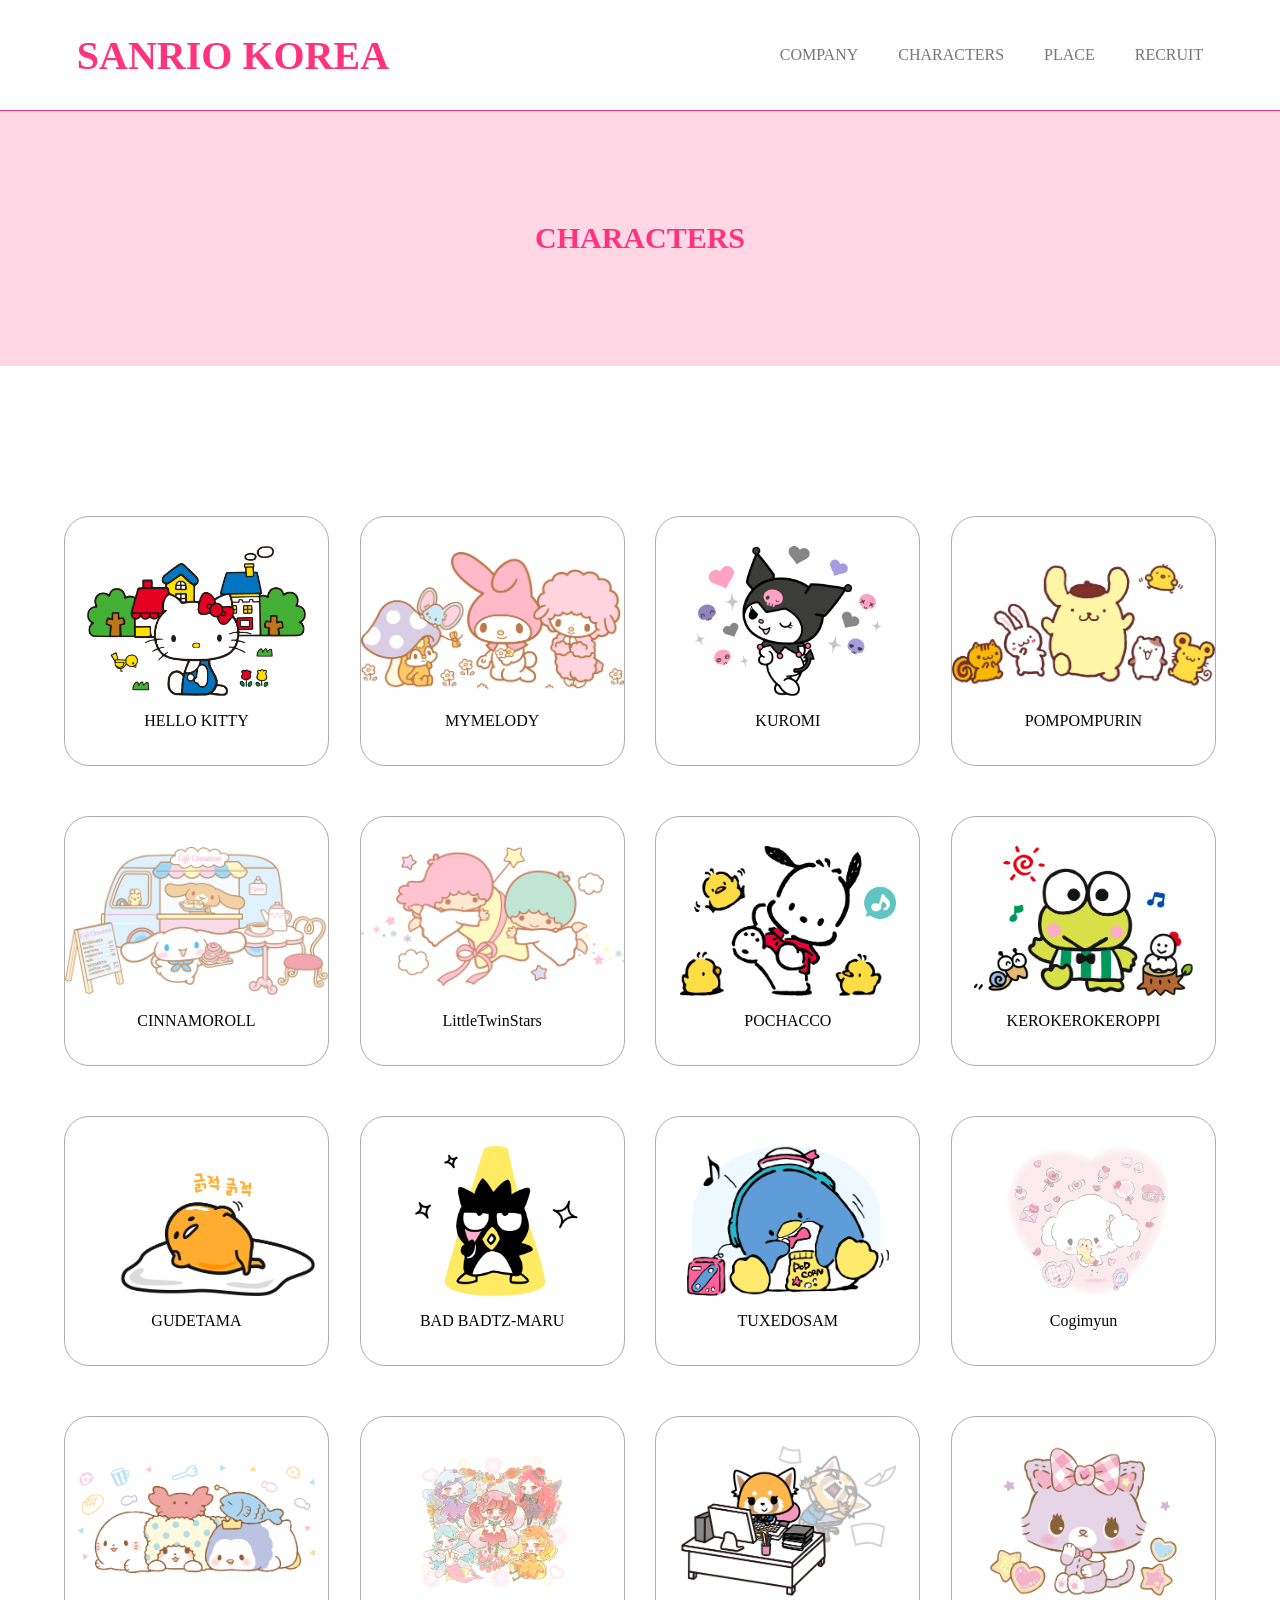
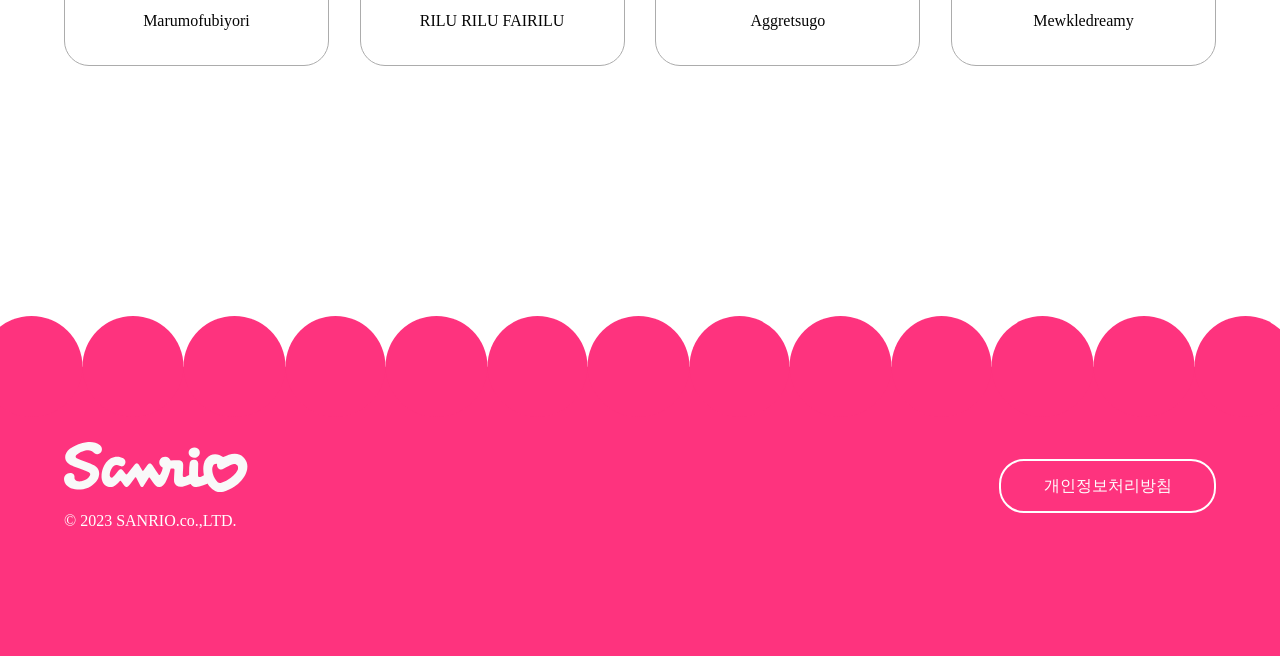
<file: characters.html>
<!DOCTYPE html>
<html lang="ko">
<head>
    <meta charset="UTF-8">
    <meta name="viewport" content="width=device-width, initial-scale=1.0">
    <title>SANRIO CHARACTERS</title>
    <link rel="stylesheet" href="./css/reset.css">
    <link rel="stylesheet" href="./css/characters.css">
    <script src="./js/sub.js"></script>
</head>
<body>
    <div id="wrap">
        <header id="head">
            <header>
                <div class="mn">
                    <h1 class="ttl">SANRIO KOREA</h1>
                    <nav>
                        <ul>
                            <li>COMPANY</li>
                            <li>CHARACTERS</li>
                            <li>PLACE</li>
                            <li>RECRUIT</li>
                        </ul>
                    </nav>
                </div>
            </header>
        </header>
        <section id="area">
            <div class="bgimg">
                <h3>CHARACTERS</h3>
            </div>
        </section>
        <section id="conts">
            <ul>
                <li>
                    <figure>
                        <img src="./img/kitty_character.png" alt="">
                        <figcaption>HELLO KITTY</figcaption>
                    </figure>
                </li>
                <li>
                    <figure>
                        <img src="./img/n_mymelody_character.png" alt="">
                        <figcaption>MYMELODY</figcaption>
                    </figure>
                </li>
                <li>
                    <figure>
                        <img src="./img/kuromi_character.png" alt="">
                        <figcaption>KUROMI</figcaption>
                    </figure>
                </li>
                <li>
                    <figure>
                        <img src="./img/n_pompompurin_character.png" alt="">
                        <figcaption>POMPOMPURIN</figcaption>
                    </figure>
                </li>
                <li>
                    <figure>
                        <img src="./img/m_cinnamo_character.png" alt="">
                        <figcaption>CINNAMOROLL</figcaption>
                    </figure>
                </li>
                <li>
                    <figure>
                        <img src="./img/n_twinstars_character.png" alt="">
                        <figcaption>LittleTwinStars</figcaption>
                    </figure>
                </li>
                <li>
                    <figure>
                        <img src="./img/pochacco_character.png" alt="">
                        <figcaption>POCHACCO</figcaption>
                    </figure>
                </li>
                <li>
                    <figure>
                        <img src="./img/n_kero_character.png" alt="">
                        <figcaption>KEROKEROKEROPPI</figcaption>
                    </figure>
                </li>
                <li>
                    <figure>
                        <img src="./img/n_gudetama_character.png" alt="">
                        <figcaption>GUDETAMA</figcaption>
                    </figure>
                </li>
                <li>
                    <figure>
                        <img src="./img/n_bad_character.png" alt="">
                        <figcaption>BAD BADTZ-MARU</figcaption>
                    </figure>
                </li>
                <li>
                    <figure>
                        <img src="./img/n_tuxedo_character.png" alt="">
                        <figcaption>TUXEDOSAM</figcaption>
                    </figure>
                </li>
                <li>
                    <figure>
                        <img src="./img/cogimyun_character.png" alt="">
                        <figcaption>Cogimyun</figcaption>
                    </figure>
                </li>
                <li>
                    <figure>
                        <img src="./img/marumofubiyori_character.png" alt="">
                        <figcaption>Marumofubiyori</figcaption>
                    </figure>
                </li>
                <li>
                    <figure>
                        <img src="./img/n_fairilu_character.png" alt="">
                        <figcaption>RILU RILU FAIRILU</figcaption>
                    </figure>
                </li>
                <li>
                    <figure>
                        <img src="./img/n_retsuko_character.png" alt="">
                        <figcaption>Aggretsugo</figcaption>
                    </figure>
                </li>
                <li>
                    <figure>
                        <img src="./img/mewkledreamy_character.png" alt="">
                        <figcaption>Mewkledreamy</figcaption>
                    </figure>
                </li>
            </ul>
        </section>
        <footer id="foot">
            <ul>
                <li>
                    <a href="index.html">
                        <img src="./img/logo.svg" alt="SANRIO Logo">
                    </a>
                    <span>&copy 2023 SANRIO.co.,LTD.</span>
                </li>
                <li>
                    <span>개인정보처리방침</span>
                </li>
            </ul>
        </footer>
    </div>
</body>
</html>
</file>
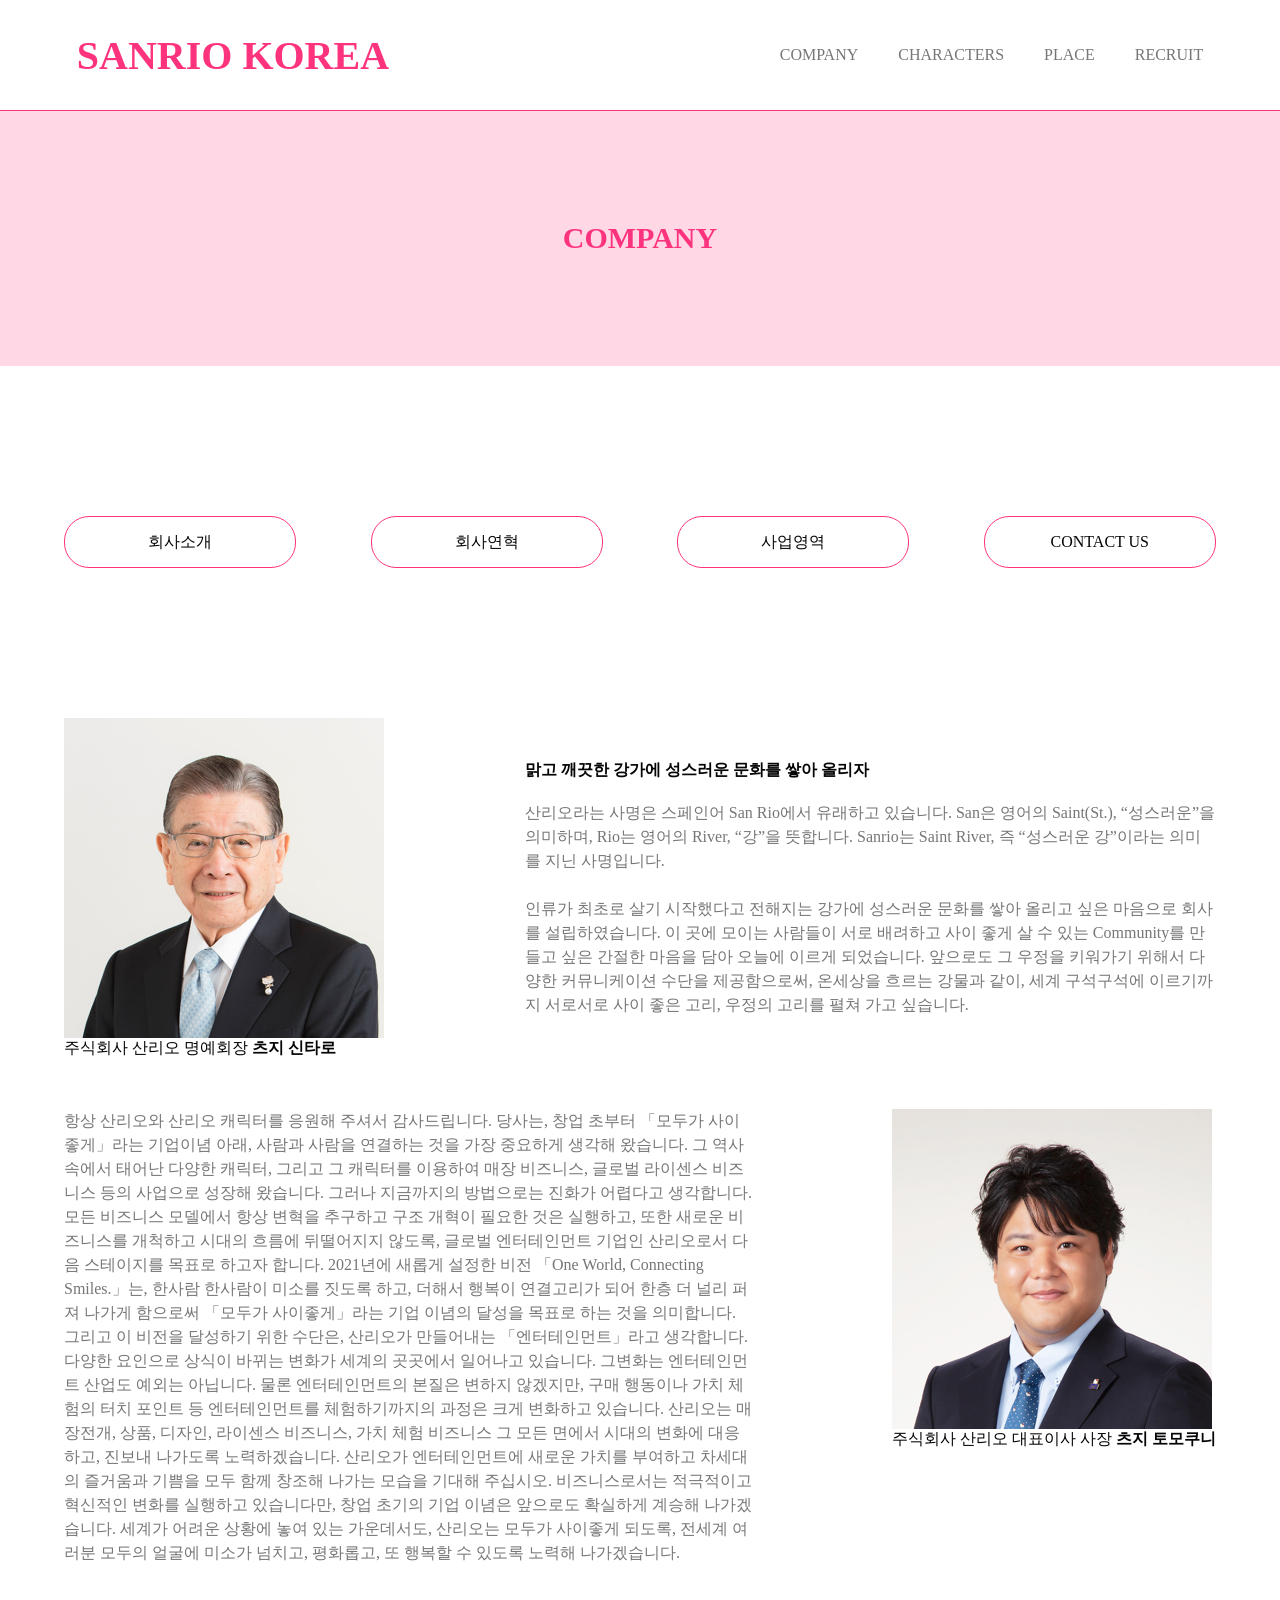
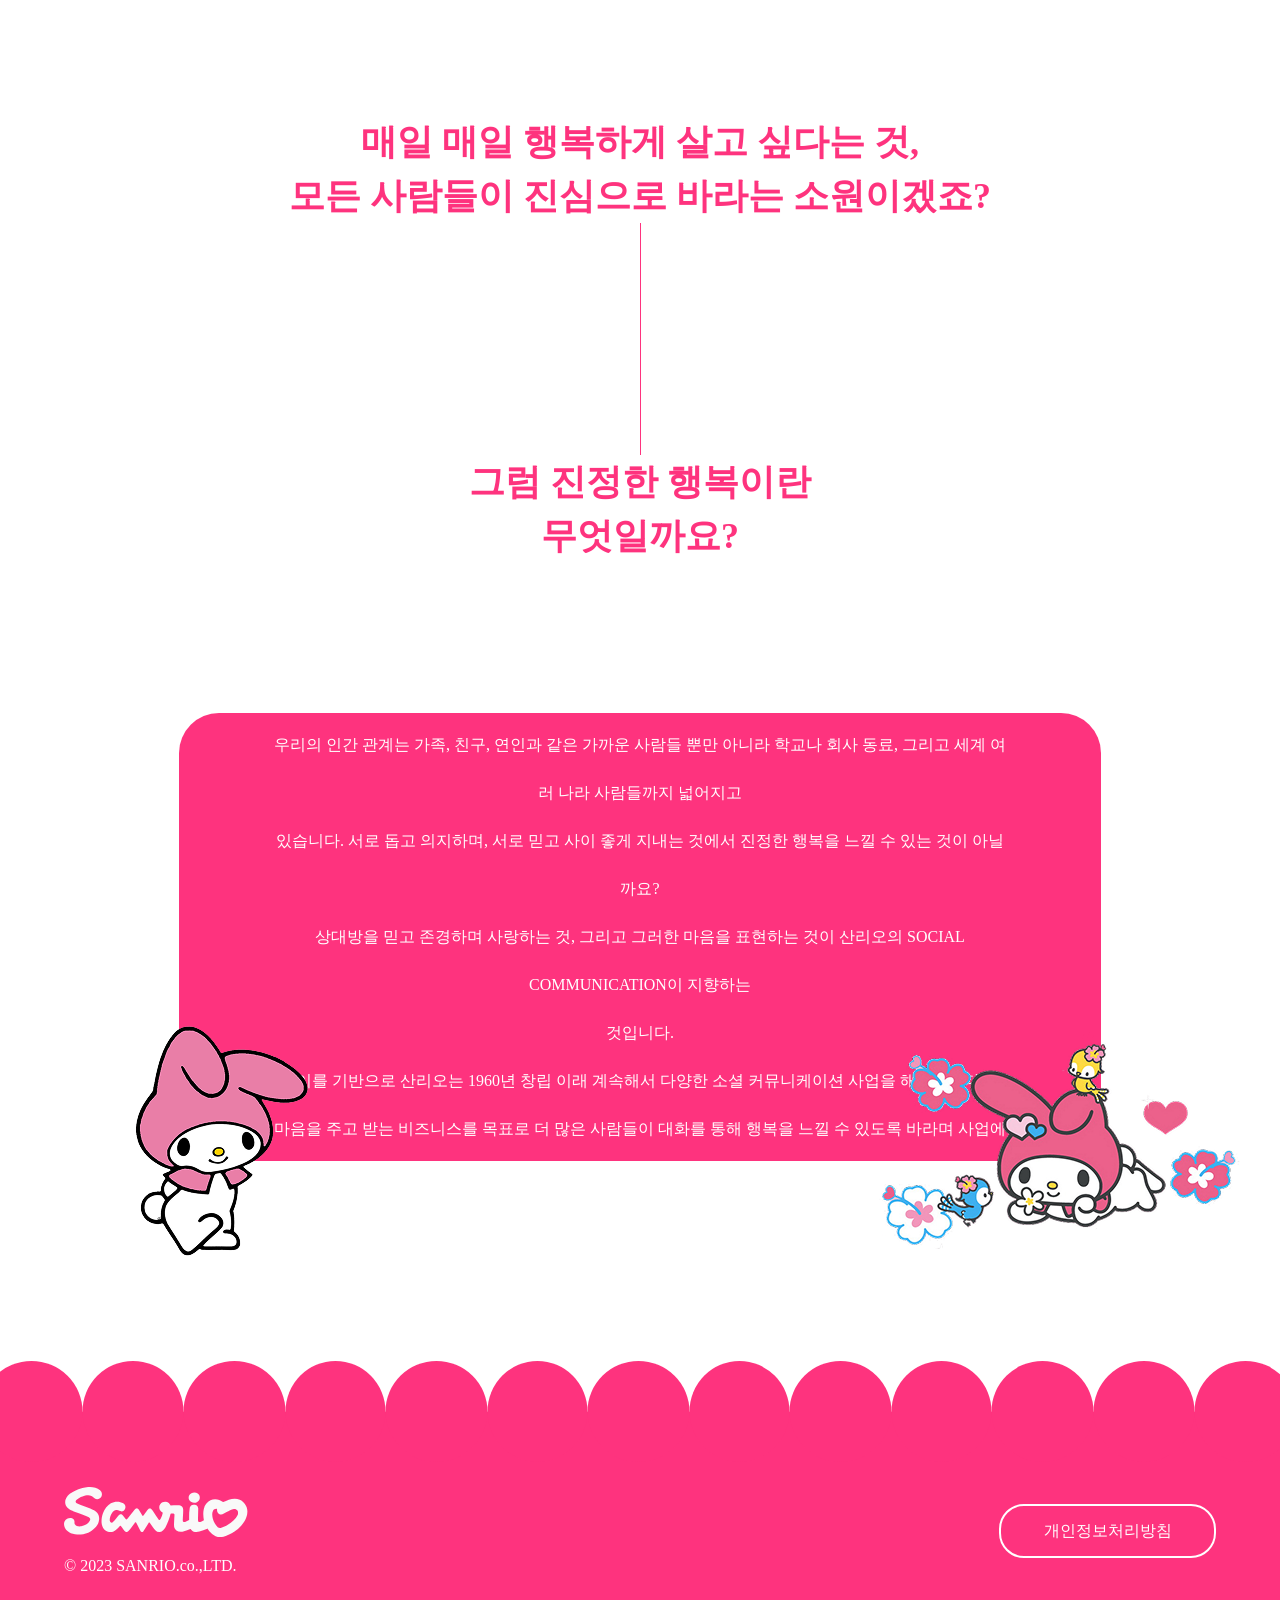
<file: company.html>
<!DOCTYPE html>
<html lang="ko">
<head>
    <meta charset="UTF-8">
    <meta name="viewport" content="width=device-width, initial-scale=1.0">
    <title>SANRIO COMPANY</title>
    <link rel="stylesheet" href="./css/reset.css">
    <link rel="stylesheet" href="./css/company.css">
    <script src="./js/sub.js"></script>
</head>
<body>
    <div id="wrap">
        <header id="head">
            <header>
                <div class="mn">
                    <h1 class="ttl">SANRIO KOREA</h1>
                    <nav>
                        <ul>
                            <li>COMPANY</li>
                            <li>CHARACTERS</li>
                            <li>PLACE</li>
                            <li>RECRUIT</li>
                        </ul>
                    </nav>
                </div>
            </header>
        </header>
        <section id="area">
            <div class="bgimg">
                <h3>COMPANY</h3>
            </div>
        </section>
        <section id="conts">
            <ul id="menu">
                <li>회사소개</li>
                <li>회사연혁</li>
                <li>사업영역</li>
                <li>CONTACT US</li>
            </ul>
            <article id="first">
                <section class="no1">
                    <div class="profile">
                        <div class="profileimg"></div>
                        <p>주식회사 산리오 명예회장 <strong>츠지 신타로</strong></p>
                    </div>
                    <div class="txt">
                        <h4>맑고 깨끗한 강가에 성스러운 문화를 쌓아 올리자</h4>
                        <span>
                            산리오라는 사명은 스페인어 San Rio에서 유래하고 있습니다. San은 영어의 Saint(St.), “성스러운”을 의미하며, 
                            Rio는 영어의 River, “강”을 뜻합니다. Sanrio는 Saint River, 즉 “성스러운 강”이라는 의미를 지닌 사명입니다.
                            <br><br>
                            인류가 최초로 살기 시작했다고 전해지는 강가에 성스러운 문화를 쌓아 올리고 싶은 마음으로 회사를 설립하였습니다. 
                            이 곳에 모이는 사람들이 서로 배려하고 사이 좋게 살 수 있는 Community를 만들고 싶은 간절한 마음을 담아 오늘에 이르게 되었습니다.
                            앞으로도 그 우정을 키워가기 위해서 다양한 커뮤니케이션 수단을 제공함으로써,
                            온세상을 흐르는 강물과 같이, 세계 구석구석에 이르기까지 서로서로 사이 좋은 고리, 우정의 고리를 펼쳐 가고 싶습니다.
                        </span>
                    </div>
                </section>
                <section class="no2">
                    <div class="txt">
                        <span>
                            항상 산리오와 산리오 캐릭터를 응원해 주셔서 감사드립니다.
                            당사는, 창업 초부터 「모두가 사이좋게」라는 기업이념 아래, 사람과 사람을 연결하는 것을 가장 중요하게 생각해 왔습니다. 
                            그 역사 속에서 태어난 다양한 캐릭터, 그리고 그 캐릭터를 이용하여 매장 비즈니스, 글로벌 라이센스 비즈니스 등의 사업으로 성장해 왔습니다.
                            그러나 지금까지의 방법으로는 진화가 어렵다고 생각합니다. 모든 비즈니스 모델에서 항상 변혁을 추구하고 구조 개혁이 필요한 것은 실행하고, 
                            또한 새로운 비즈니스를 개척하고 시대의 흐름에 뒤떨어지지 않도록, 글로벌 엔터테인먼트 기업인 산리오로서 
                            다음 스테이지를 목표로 하고자 합니다. 2021년에 새롭게 설정한 비전 「One World, Connecting Smiles.」는, 
                            한사람 한사람이 미소를 짓도록 하고, 더해서 행복이 연결고리가 되어 한층 더 널리 퍼져 나가게 함으로써 「모두가 사이좋게」라는 
                            기업 이념의 달성을 목표로 하는 것을 의미합니다. 그리고 이 비전을 달성하기 위한 수단은, 산리오가 만들어내는 
                            「엔터테인먼트」라고 생각합니다. 다양한 요인으로 상식이 바뀌는 변화가 세계의 곳곳에서 일어나고 있습니다. 
                            그변화는 엔터테인먼트 산업도 예외는 아닙니다. 물론 엔터테인먼트의 본질은 변하지 않겠지만, 구매 행동이나 가치 체험의 터치 포인트 등 
                            엔터테인먼트를 체험하기까지의 과정은 크게 변화하고 있습니다. 산리오는 매장전개, 상품, 디자인, 라이센스 비즈니스, 가치 체험 비즈니스 
                            그 모든 면에서 시대의 변화에 대응하고, 진보내 나가도록 노력하겠습니다. 산리오가 엔터테인먼트에 새로운 가치를 부여하고 차세대의
                            즐거움과 기쁨을 모두 함께 창조해 나가는 모습을 기대해 주십시오. 비즈니스로서는 적극적이고 혁신적인 변화를 실행하고 있습니다만, 
                            창업 초기의 기업 이념은 앞으로도 확실하게 계승해 나가겠습니다. 세계가 어려운 상황에 놓여 있는 가운데서도, 산리오는 모두가
                            사이좋게 되도록,  전세계 여러분 모두의 얼굴에 미소가 넘치고, 평화롭고, 또 행복할 수 있도록 노력해 나가겠습니다.
                        </span>
                    </div>
                    <div class="profile">
                        <div class="profileimg"></div>
                        <p>주식회사 산리오 대표이사 사장 <strong>츠지 토모쿠니</strong></p>
                    </div>
                </section>
            </article>
            <article id="second">
                <h4>
                    매일 매일 행복하게 살고 싶다는 것,<br> 
                    모든 사람들이 진심으로 바라는 소원이겠죠?
                </h4>
                <div class="line"></div>
                <h4>
                    그럼 진정한 행복이란<br>
                    무엇일까요?
                </h4>
            </article>
            <article id="third">
                <div class="thirdbd">
                    <p>
                        어떤 사람도 혼자서는 살아갈 수 없습니다.<br>
                        우리의 인간 관계는 가족, 친구, 연인과 같은 가까운 사람들 뿐만 아니라 학교나 회사 동료, 그리고 세계 여러 나라 사람들까지 넓어지고 <br>있습니다.
                        서로 돕고 의지하며, 서로 믿고 사이 좋게 지내는 것에서 진정한 행복을 느낄 수 있는 것이 아닐까요?<br>
                        상대방을 믿고 존경하며 사랑하는 것, 그리고 그러한 마음을 표현하는 것이 산리오의 SOCIAL COMMUNICATION이 지향하는<br>
                        것입니다.<br>
                        이를 기반으로 산리오는 1960년 창립 이래 계속해서 다양한 소셜 커뮤니케이션 사업을 해왔습니다.<br>
                        마음을 주고 받는 비즈니스를 목표로 더 많은 사람들이 대화를 통해 행복을 느낄 수 있도록 바라며 사업에 임하고 있습니다.
                    </p>
                    <ul class="imgarea">
                        <li>
                            <img src="./img/melody1.png" alt="">
                        </li>
                        <li>
                            <img src="./img/melody2.png" alt="">
                        </li>
                    </ul>
                </div>
            </article>
        </section>
        <footer id="foot">
            <ul>
                <li>
                    <a href="index.html">
                        <img src="./img/logo.svg" alt="SANRIO Logo">
                    </a>
                    <span>&copy 2023 SANRIO.co.,LTD.</span>
                </li>
                <li>
                    <span>개인정보처리방침</span>
                </li>
            </ul>
        </footer>
    </div>
</body>
</html>
</file>
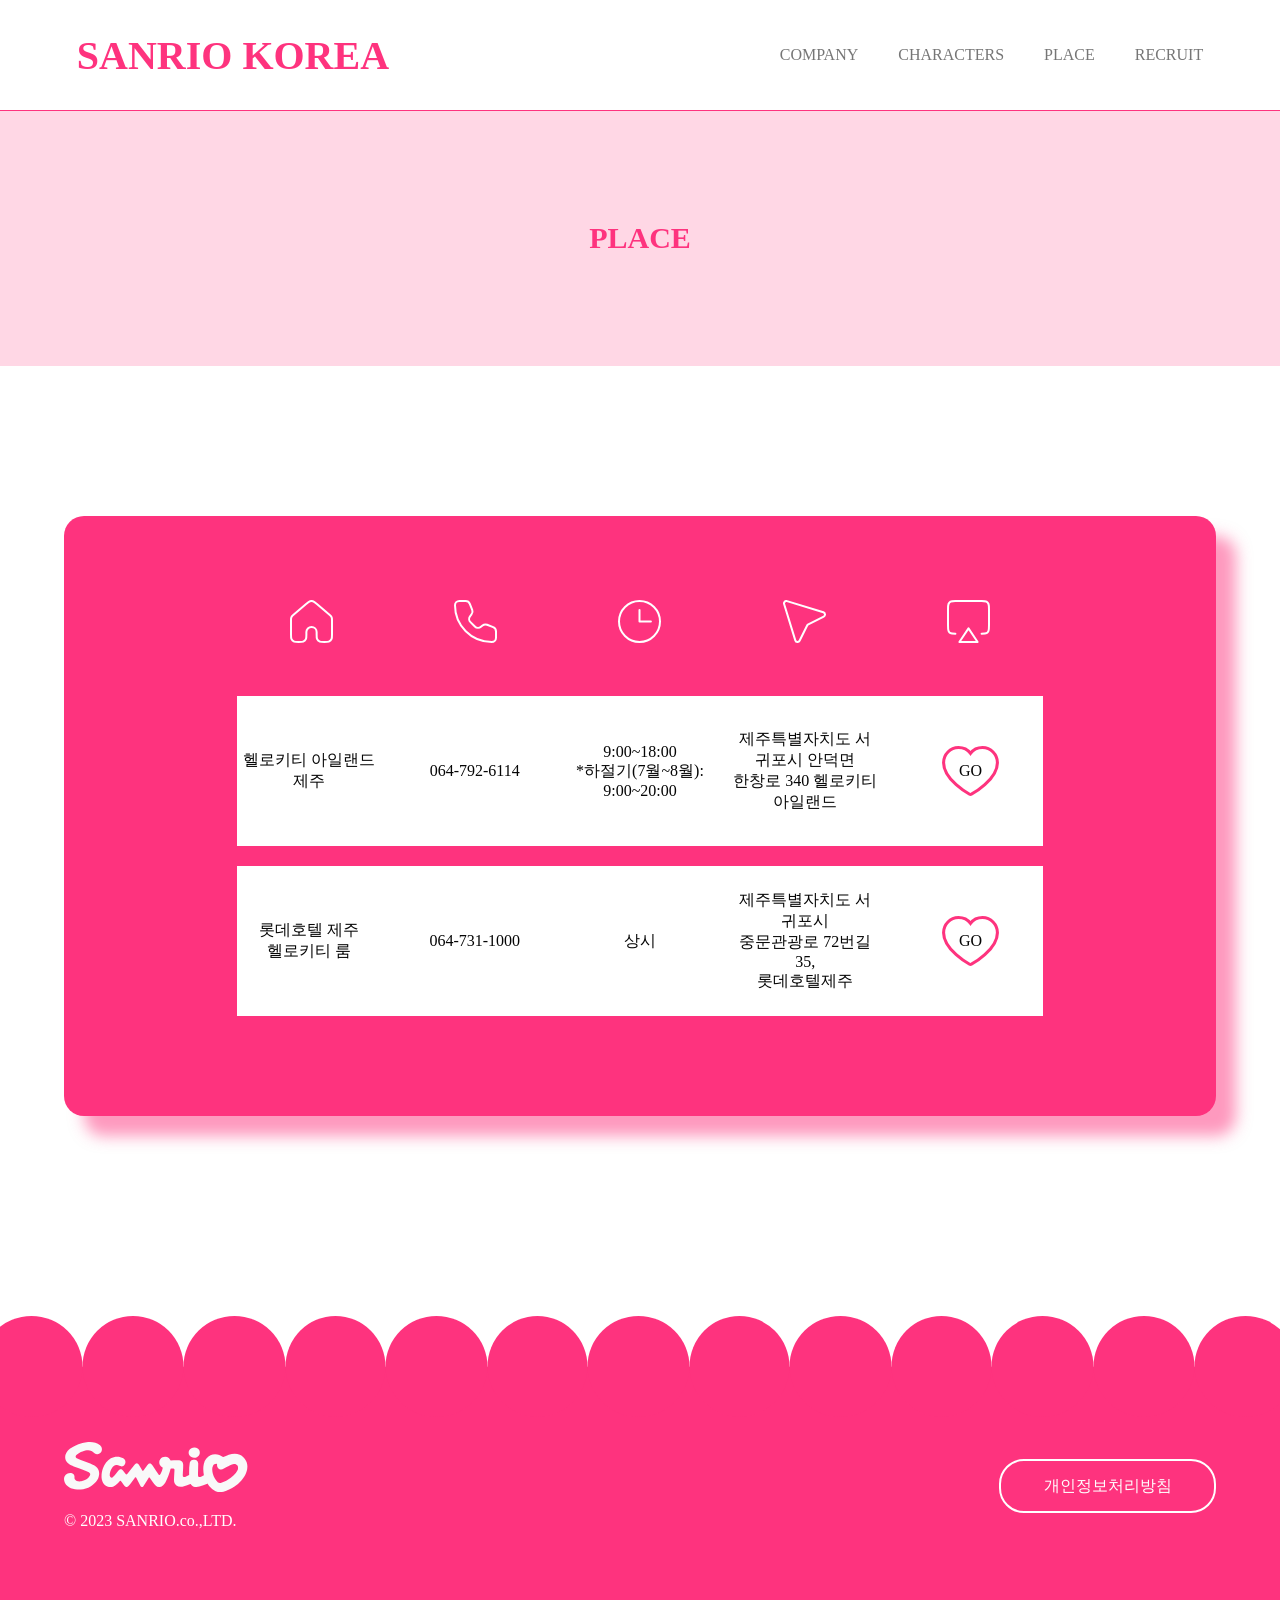
<file: place.html>
<!DOCTYPE html>
<html lang="ko">
<head>
    <meta charset="UTF-8">
    <meta name="viewport" content="width=device-width, initial-scale=1.0">
    <title>SANRIO PLACE</title>
    <link rel="stylesheet" href="./css/reset.css">
    <link rel="stylesheet" href="./css/place.css">
    <script src="./js/sub.js"></script>
</head>
<body>
    <div id="wrap">
        <header id="head">
            <header>
                <div class="mn">
                    <h1 class="ttl">SANRIO KOREA</h1>
                    <nav>
                        <ul>
                            <li>COMPANY</li>
                            <li>CHARACTERS</li>
                            <li>PLACE</li>
                            <li>RECRUIT</li>
                        </ul>
                    </nav>
                </div>
            </header>
        </header>
        <section id="area">
            <div class="bgimg">
                <h3>PLACE</h3>
            </div>
        </section>
        <section id="conts">
            <div id="bg">
                <div id="size">
                    <div class="logo">
                        <ul>
                            <li class="name"></li>
                            <li class="number"></li>
                            <li class="time"></li>
                            <li class="location"></li>
                            <li class="go"></li>
                        </ul>
                    </div>
                    <ul class="list">
                        <li>
                            <ul class="active">
                                <li>헬로키티 아일랜드<br>제주</li>
                                <li>064-792-6114</li>
                                <li>9:00~18:00<br>*하절기(7월~8월):<br>9:00~20:00</li>
                                <li>제주특별자치도 서귀포시 안덕면<br>한창로 340 헬로키티 아일랜드</li>
                                <li class="goicon">GO</li>
                            </ul>
                        </li>
                        <li>
                            <ul class="active">
                                <li>롯데호텔 제주<br>헬로키티 룸</li>
                                <li>064-731-1000</li>
                                <li>상시</li>
                                <li>제주특별자치도 서귀포시<br>중문관광로 72번길 35,<br>롯데호텔제주</li>
                                <li class="goicon">GO</li>
                            </ul>
                        </li>
                    </ul>
                </div>
            </div>
        </section>
        <footer id="foot">
            <ul>
                <li>
                    <a href="index.html">
                        <img src="./img/logo.svg" alt="SANRIO Logo">
                    </a>
                    <span>&copy 2023 SANRIO.co.,LTD.</span>
                </li>
                <li>
                    <span>개인정보처리방침</span>
                </li>
            </ul>
        </footer>
    </div>
</body>
</html>
</file>
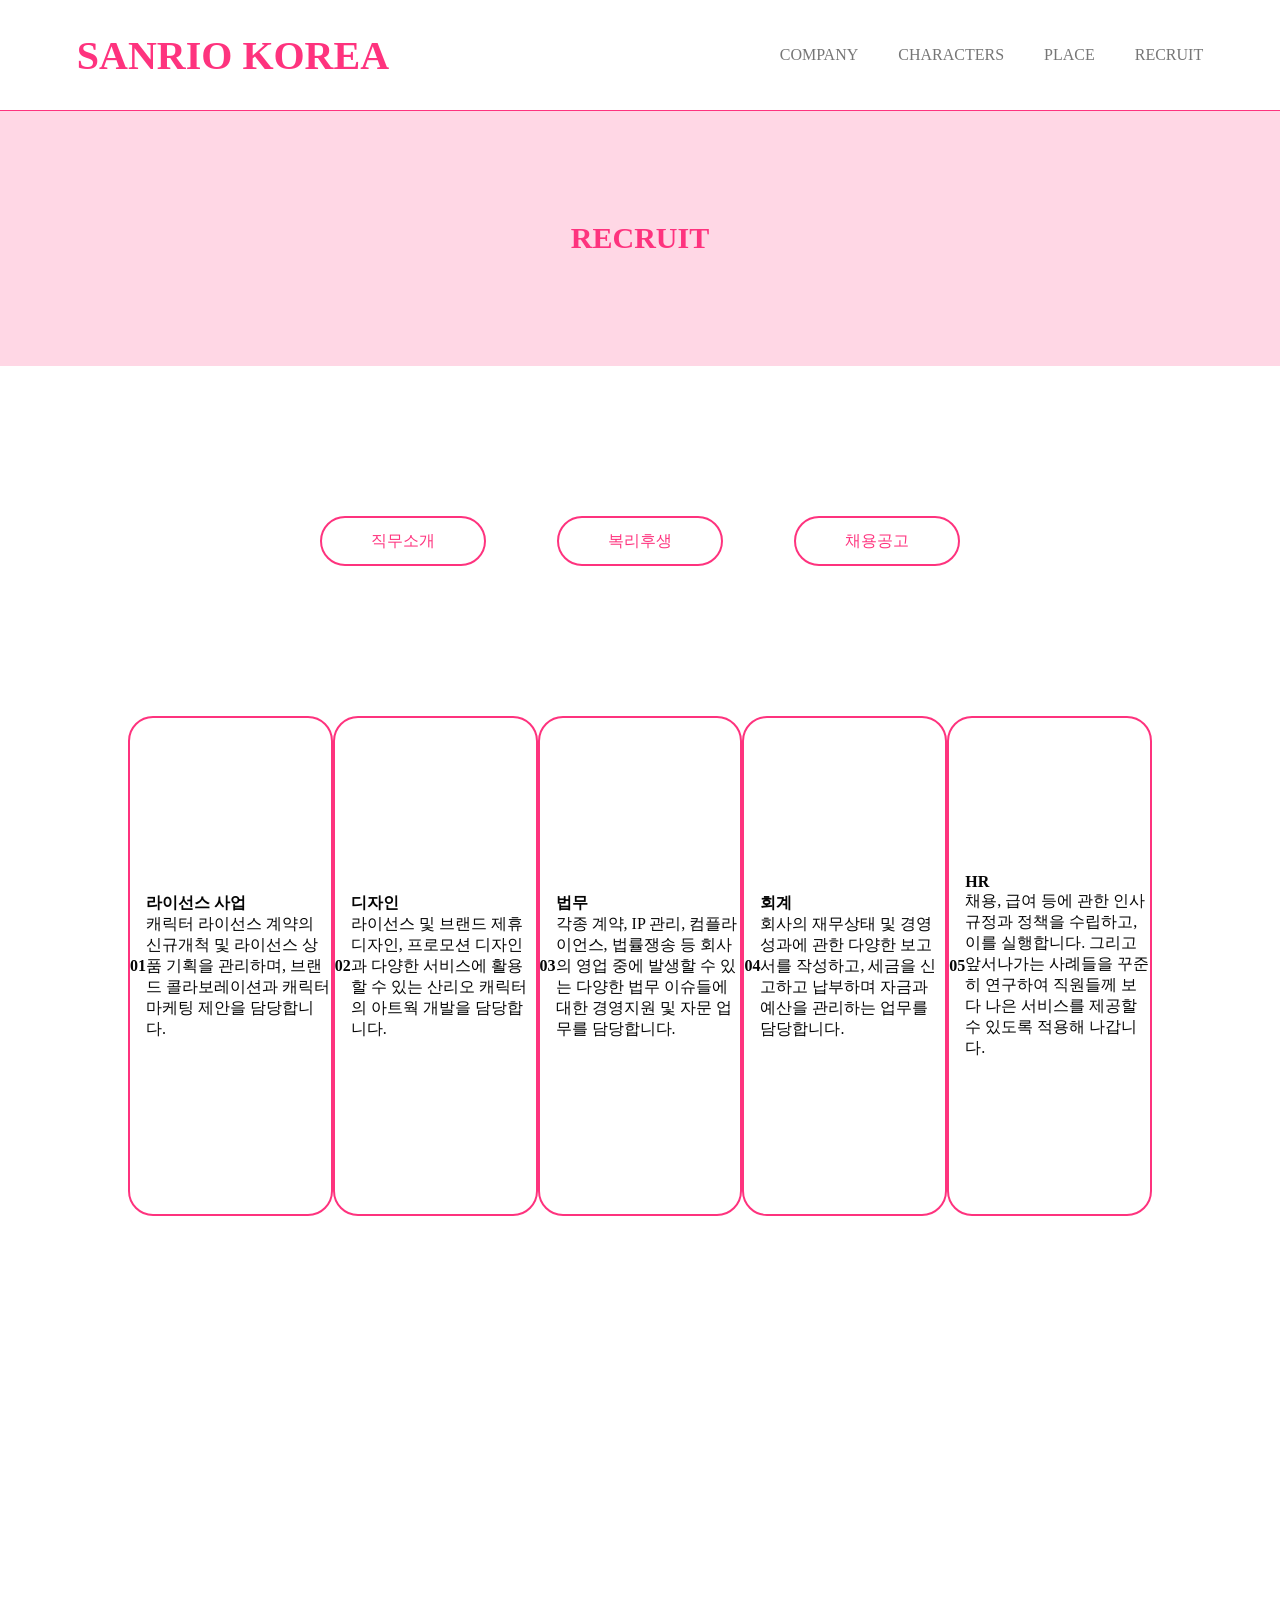
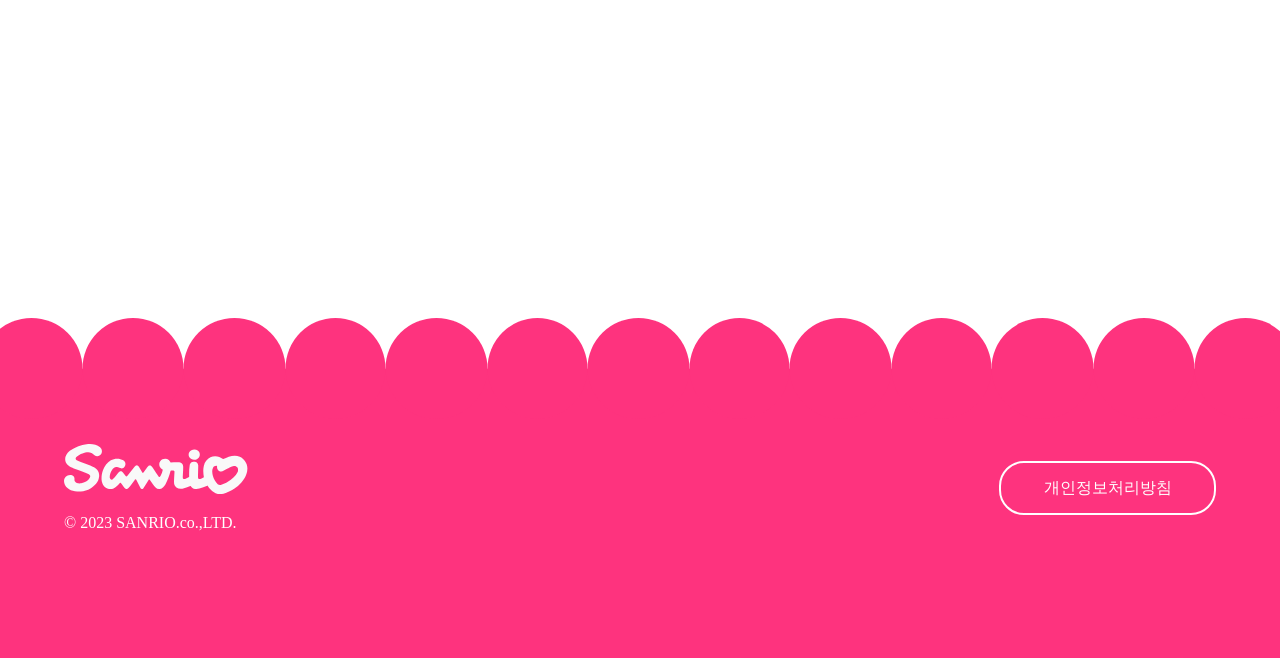
<file: recruit.html>
<!DOCTYPE html>
<html lang="ko">
<head>
    <meta charset="UTF-8">
    <meta name="viewport" content="width=device-width, initial-scale=1.0">
    <title>SANRIO RECRUIT</title>
    <link rel="stylesheet" href="./css/reset.css">
    <link rel="stylesheet" href="./css/recruit.css">
    <script src="./js/sub.js"></script>
</head>
<body>
    <div id="wrap">
        <header id="head">
            <header>
                <div class="mn">
                    <h1 class="ttl">SANRIO KOREA</h1>
                    <nav>
                        <ul>
                            <li>COMPANY</li>
                            <li>CHARACTERS</li>
                            <li>PLACE</li>
                            <li>RECRUIT</li>
                        </ul>
                    </nav>
                </div>
            </header>
        </header>
        <section id="area">
            <div class="bgimg">
                <h3>RECRUIT</h3>
            </div>
        </section>
        <section id="conts">
            <ul id="menu">
                <li>직무소개</li>
                <li>복리후생</li>
                <li>채용공고</li>
            </ul>
            <ul id="category">
                <li>
                    <h4>01</h4>
                    <div>
                        <div class="imgarea"></div>
                        <div class="txt">
                            <h4>
                                라이선스 사업
                            </h4>
                            <span>
                                캐릭터 라이선스 계약의 신규개척 및 라이선스 
                                상품 기획을 관리하며, 브랜드 콜라보레이션과 
                                캐릭터 마케팅 제안을 담당합니다.
                            </span>
                        </div>
                    </div>
                </li>
                <li>
                    <h4>02</h4>
                    <div>
                        <div class="imgarea"></div>
                        <div class="txt">
                            <h4>
                                디자인
                            </h4>
                            <span>
                                라이선스 및 브랜드 제휴 디자인, 프로모션 
                                디자인과 다양한 서비스에 활용할 수 있는 
                                산리오 캐릭터의 아트웍 개발을 담당합니다.
                            </span>
                        </div>
                    </div>
                </li>
                <li>
                    <h4>03</h4>
                    <div>
                        <div class="imgarea"></div>
                        <div class="txt">
                            <h4>
                                법무
                            </h4>
                            <span>
                                각종 계약, IP 관리, 컴플라이언스, 
                                법률쟁송 등 회사의 영업 중에 발생할 수 있는 
                                다양한 법무 이슈들에 대한 경영지원 및 
                                자문 업무를 담당합니다.
                            </span>
                        </div>
                    </div>
                </li>
                <li>
                    <h4>04</h4>
                    <div>
                        <div class="imgarea"></div>
                        <div class="txt">
                            <h4>
                                회계
                            </h4>
                            <span>
                                회사의 재무상태 및 경영성과에 관한 다양한 
                                보고서를 작성하고, 세금을 신고하고 납부하며 
                                자금과 예산을 관리하는 업무를 담당합니다.
                            </span>
                        </div>
                    </div>
                </li>
                <li>
                    <h4>05</h4>
                    <div>
                        <div class="imgarea"></div>
                        <div class="txt">
                            <h4>
                                HR
                            </h4>
                            <span>
                                채용, 급여 등에 관한 인사규정과 정책을 
                                수립하고, 이를 실행합니다. 그리고 앞서나가는 
                                사례들을 꾸준히 연구하여 직원들께 보다 나은 
                                서비스를 제공할 수 있도록 적용해 나갑니다.
                            </span>
                        </div>
                    </div>
                </li>
            </ul>
        </section>
        <footer id="foot">
            <ul>
                <li>
                    <a href="index.html">
                        <img src="./img/logo.svg" alt="SANRIO Logo">
                    </a>
                    <span>&copy 2023 SANRIO.co.,LTD.</span>
                </li>
                <li>
                    <span>개인정보처리방침</span>
                </li>
            </ul>
        </footer>
    </div>
</body>
</html>
</file>
<file: css/characters.css>
#wrap{
    width: 100%;
}

#head{
    margin: 0 auto;
    width: 100%;
    height: 110px;
    color: #050505;
    text-align: center;
    position: relative;
}
#head header{
    position: absolute;
    top: 0;
    margin: 0 auto;
    width: 100%;
    height: 110px;
    background-color: #ffffffd9;
    border-bottom: 1px solid #FE337E;
    z-index: 9999;
}
#head header .mn{
    display: flex;
    width: 88%;
    height: 110px;
    margin: 0 auto;
    justify-content: space-between;
    align-items: center;
}
#head header .ttl{
    font-family: Holtwood One SC, serif;
    font-size: 40px;
    font-weight: 900;
    color: #FE337E;
}
#head header nav ul{
    display: flex;
    gap: 40px;
}
#head header nav ul li{
    font-size: 16px;
    color: #767676;
}
#head header nav ul li:hover{
    color: #FE337E;
    cursor: pointer;
}

#area{
    margin: 0 auto;
    width: 100%;
    height: 20vw;
    background-color: #ffd7e5;
    display: flex;
    justify-content: center;
    align-items: center;
}

#area .bgimg h3{
    font-family: Holtwood One SC, serif;
    font-size: 30px;
    font-weight: 900;
    color: #FE337E;
}

#conts{
    margin: 0 auto;
    width: 100%;
    height: 100%;
    display: flex;
    justify-content: center;
    align-items: center;
}
#conts ul{
    padding-top: 150px;
    display: flex;
    flex-wrap: wrap;
    justify-content: space-between;
    width: 90%;
}
#conts ul li{
    width: 23%;
    margin-bottom: 50px;
    height: 250px;
    background-color: #ffffffd9;
    border-radius: 25px;
    border: 1px solid #acacac;
    box-sizing: border-box;
    display: flex;
    justify-content: center;
    align-items: center;
}
#conts ul li figure{
    display: flex;
    flex-direction: column;
    gap: 10px;
}
#conts ul li figure img{
    width: 100%;
    height: 150px;
    object-fit: contain;
}
#conts ul li figure figcaption{
    display: flex;
    justify-content: center;
    align-items: center;
    width: 100%;
    height: 30px;
    font-size: 16px;
    color: #050505;
    text-align: center;
}


#foot{
    margin: 0 auto;
    margin-top: 200px;
    width: 100%;
    height: 340px;
    background: url(../img/footer.svg) no-repeat center;
    color: #ffffff;
}
#foot ul{
    width: 90%;
    height: 100%;
    margin: 0 auto;
    display: flex;
    justify-content: space-between;
    align-items: center;
    gap: 20px;
}
#foot ul li{
    display: flex;
    flex-direction: column;
    gap: 20px;
}
#foot ul li:last-child{
    width: 213px;
    height: 50px;
    border: 2px solid #ffffff;
    border-radius: 25px;
    text-align: center;
    line-height: 50px;
}
#foot ul li:last-child:hover{
    background-color: #ffffff;
    color: #FE337E;
    cursor: pointer;
}
</file>
<file: css/company.css>
#wrap{
    width: 100%;
}
#head{
    position: relative;
    width: 100%;
    height: 110px;
}
#head header{
    position: absolute;
    top: 0;
    margin: 0 auto;
    width: 100%;
    height: 110px;
    background-color: #ffffffd9;
    border-bottom: 1px solid #FE337E;
    z-index: 9999;
}
#head header .mn{
    display: flex;
    width: 88%;
    height: 110px;
    margin: 0 auto;
    justify-content: space-between;
    align-items: center;
}
#head header .ttl{
    font-family: Holtwood One SC, serif;
    font-size: 40px;
    font-weight: 900;
    color: #FE337E;
}
#head header nav ul{
    display: flex;
    gap: 40px;
}
#head header nav ul li{
    font-size: 16px;
    color: #767676;
}
#head header nav ul li:hover{
    color: #FE337E;
    cursor: pointer;
}

#area{
    margin: 0 auto;
    width: 100%;
    height: 20vw;
    background-color: #ffd7e5;
    display: flex;
    justify-content: center;
    align-items: center;
}

#area h3{
    font-family: Holtwood One SC, serif;
    font-size: 30px;
    font-weight: 900;
    color: #FE337E;
}

#conts{
    margin: 0 auto;
    padding-top: 150px;
    width: 100%;
}
#menu{
    display: flex;
    margin: 0 auto;
    width: 90%;
    justify-content: space-between;
    
}
#menu li{
    width: 20%;
    height: 50px;
    background-color: #ffffffd9;
    border: 1px solid #FE337E;
    border-radius: 25px;
    display: flex;
    justify-content: center;
    align-items: center;
}
#menu li:hover{
    background-color: #FE337E;
    color: #ffffff;
    cursor: pointer;
}
#first{
    margin: 0 auto;
    padding-top: 150px;
    width: 90%;
}
#first .no1{
    display: flex;
    justify-content: space-between;
}
#first .no1 .profileimg{
    width: 25vw;
    height: 25vw;
    background: url(../img/no1.jpg) no-repeat center;
    background-size: cover;
}
#first .no1 .txt{
    width: 60%;
    display: flex;
    flex-direction: column;
    justify-content: center;
    gap: 20px;
}
#first .no1 .txt span{
    font-size: 16px;
    color: #767676;
    line-height: 150%;
}

#first .no2{
    padding-top: 50px;
    display: flex;
    justify-content: space-between;
}
#first .no2 .profileimg{
    width: 25vw;
    height: 25vw;
    background: url(../img/no2.jpg) no-repeat center;
    background-size: cover;
}
#first .no2 .profile > p{
    text-align: right;
}
#first .no2 .txt{
    width: 60%;
    display: flex;
    flex-direction: column;
    justify-content: center;
    gap: 20px;
}
#first .no2 .txt span{
    font-size: 16px;
    color: #767676;
    line-height: 150%;
}

#second{
    margin: 0 auto;
    padding-top: 150px;
    width: 90%;
    height: 35vw;
    display: flex;
    flex-direction: column;
    justify-content: space-between;
    align-items: center;
}
#second h4{
    text-align: center;
    font-size: 36px;
    color: #FE337E;
    line-height: 150%;
}
#second .line{
    width: 1px;
    height: 245px;
    background-color: #FE337E;
}

#third{
    margin: 0 auto;
    padding-top: 150px;
    width: 90%;
    height: 35vw;
    display: flex;
    justify-content: space-between;
    position: relative;
}
#third .thirdbd{
    margin: 0 auto;
    width: 80%;
    background-color: #FE337E;
    background-size: cover;
    display: flex;
    flex-direction: column;
    justify-content: center;
    align-items: center;
    border-radius: 40px;
}
#third .thirdbd p{
    text-align: center;
    margin: 0 auto;
    width: 80%;
    line-height: 300%;
    color: #ffffff;
    font-weight: 400;
}
#third .imgarea{
    position: absolute;
    bottom: -100px;
    left: 70px;
    display: flex;
    width: 97%;
    justify-content: space-between;
}


#foot{
    margin: 0 auto;
    margin-top: 200px;
    width: 100%;
    height: 340px;
    background: url(../img/footer.svg) no-repeat center;
    color: #ffffff;
}
#foot ul{
    width: 90%;
    height: 100%;
    margin: 0 auto;
    display: flex;
    justify-content: space-between;
    align-items: center;
    gap: 20px;
}
#foot ul li{
    display: flex;
    flex-direction: column;
    gap: 20px;
}
#foot ul li:last-child{
    width: 213px;
    height: 50px;
    border: 2px solid #ffffff;
    border-radius: 25px;
    text-align: center;
    line-height: 50px;
}
#foot ul li:last-child:hover{
    background-color: #ffffff;
    color: #FE337E;
    cursor: pointer;
}
</file>
<file: css/place.css>
#wrap{
    width: 100%;
}
#head{
    position: relative;
    width: 100%;
    height: 110px;
}
#head header{
    position: absolute;
    top: 0;
    margin: 0 auto;
    width: 100%;
    height: 110px;
    background-color: #ffffffd9;
    border-bottom: 1px solid #FE337E;
    z-index: 9999;
}
#head header .mn{
    display: flex;
    width: 88%;
    height: 110px;
    margin: 0 auto;
    justify-content: space-between;
    align-items: center;
}
#head header .ttl{
    font-family: Holtwood One SC, serif;
    font-size: 40px;
    font-weight: 900;
    color: #FE337E;
}
#head header nav ul{
    display: flex;
    gap: 40px;
}
#head header nav ul li{
    font-size: 16px;
    color: #767676;
}
#head header nav ul li:hover{
    color: #FE337E;
    cursor: pointer;
}

#area{
    margin: 0 auto;
    width: 100%;
    height: 20vw;
    background-color: #ffd7e5;
    display: flex;
    justify-content: center;
    align-items: center;
}

#area h3{
    font-family: Holtwood One SC, serif;
    font-size: 30px;
    font-weight: 900;
    color: #FE337E;
}

#conts{
    padding-top: 150px;
    box-sizing: border-box;
    margin: 0 auto;
    width: 90%;
    height: 750px;  
}
#conts #bg{
    width: 100%;
    height: 100%;
    background-color: #FE337E;
    border-radius: 20px;
    display: flex;
    justify-content: center;
    align-items: center;
    box-shadow: 20px 20px 15px #fe337d80;
}
#size{
    width: 100%;
    height: 70%;
    display: flex;
    justify-content: center;
    align-items: center;
    flex-direction: column;
}
#size .logo{
    width: 70%;
}
#size .logo > ul{
    width: 100%;
    height: 100%;
    display: flex;
    justify-content: space-between;
    align-items: center;
}
#size .logo ul li{
    width: 150px;
    height: 50px;
}
#size .logo ul li.name{
    background: url(../img/home.svg) no-repeat center;
}
#size .logo ul li.number{
    background: url(../img/call.svg) no-repeat center;
}
#size .logo ul li.time{
    background: url(../img/time.svg) no-repeat center;
}
#size .logo ul li.location{
    background: url(../img/direction.svg) no-repeat center;
}
#size .logo ul li.go{
    background: url(../img/computer.svg) no-repeat center;
}
#size .list{
    padding-top: 50px;
    width: 70%;
    height: 100%;
    gap: 20px;
}
#size .list>li{
    width: 100%;
    height: 150px;
    background-color: #ffffff;
    margin-bottom: 20px;
}
#size .active{
    width: 100%;
    height: 100%;
    display: flex;
    justify-content: space-between;
    align-items: center;
    gap: 20px;
}
#size .active li{
    width: 150px;
    height: 100px;
    text-align: center;
    display: flex;
    justify-content: center;
    align-items: center;
}
#size .active li.goicon{
    width: 150px;
    height: 50px;
    background: url(../img/heart.svg) no-repeat center;
    background-size: contain;
}

#foot{
    margin: 0 auto;
    margin-top: 200px;
    width: 100%;
    height: 340px;
    background: url(../img/footer.svg) no-repeat center;
    color: #ffffff;
}
#foot ul{
    width: 90%;
    height: 100%;
    margin: 0 auto;
    display: flex;
    justify-content: space-between;
    align-items: center;
    gap: 20px;
}
#foot ul li{
    display: flex;
    flex-direction: column;
    gap: 20px;
}
#foot ul li:last-child{
    width: 213px;
    height: 50px;
    border: 2px solid #ffffff;
    border-radius: 25px;
    text-align: center;
    line-height: 50px;
}
#foot ul li:last-child:hover{
    background-color: #ffffff;
    color: #FE337E;
    cursor: pointer;
}
</file>
<file: css/recruit.css>
#wrap{
    width: 100%;
}

#head{
    margin: 0 auto;
    width: 100%;
    height: 110px;
    color: #050505;
    text-align: center;
    position: relative;
}
#head header{
    position: absolute;
    top: 0;
    margin: 0 auto;
    width: 100%;
    height: 110px;
    background-color: #ffffffd9;
    border-bottom: 1px solid #FE337E;
    z-index: 9999;
}
#head header .mn{
    display: flex;
    width: 88%;
    height: 110px;
    margin: 0 auto;
    justify-content: space-between;
    align-items: center;
}
#head header .ttl{
    font-family: Holtwood One SC, serif;
    font-size: 40px;
    font-weight: 900;
    color: #FE337E;
}
#head header nav ul{
    display: flex;
    gap: 40px;
}
#head header nav ul li{
    font-size: 16px;
    color: #767676;
}
#head header nav ul li:hover{
    color: #FE337E;
    cursor: pointer;
}

#area{
    margin: 0 auto;
    width: 100%;
    height: 20vw;
    background-color: #ffd7e5;
    display: flex;
    justify-content: center;
    align-items: center;
}

#area .bgimg h3{
    font-family: Holtwood One SC, serif;
    font-size: 30px;
    font-weight: 900;
    color: #FE337E;
}

#conts{
    padding-top: 150px;
    box-sizing: border-box;
}
#menu{
    width: 50%;
    margin: 0 auto;
    display: flex;
    justify-content: space-between;
}
#menu li{
    width: 13vw;
    height: 50px;
    border: 2px solid #fe337e;
    border-radius: 25px;
    box-sizing: border-box;
    color: #fe337e;
    font-size: 16px;
    display: flex;
    justify-content: center;
    align-items: center;
}
#menu li:hover{
    background-color: #fe337e;
    color: #ffffff;
    cursor: pointer;
}

#category{
    margin: 0 auto;
    padding-top: 150px;
    box-sizing: border-box;
    width: 80vw;
    height: 90vw;
    display: flex;
    white-space: wrap;
}
#category .cate{
    width: 100%;
}
#category li{
    width: 45%;
    height: 500px;
    border: 2px solid #FE337E;
    display: flex;
    justify-content: center;
    align-items: center;
    box-sizing: border-box;
    border-radius: 25px;

}

#foot{
    margin: 0 auto;
    margin-top: 200px;
    width: 100%;
    height: 340px;
    background: url(../img/footer.svg) no-repeat center;
    color: #ffffff;
}
#foot ul{
    width: 90%;
    height: 100%;
    margin: 0 auto;
    display: flex;
    justify-content: space-between;
    align-items: center;
    gap: 20px;
}
#foot ul li{
    display: flex;
    flex-direction: column;
    gap: 20px;
}
#foot ul li:last-child{
    width: 213px;
    height: 50px;
    border: 2px solid #ffffff;
    border-radius: 25px;
    text-align: center;
    line-height: 50px;
}
#foot ul li:last-child:hover{
    background-color: #ffffff;
    color: #FE337E;
    cursor: pointer;
}
</file>
